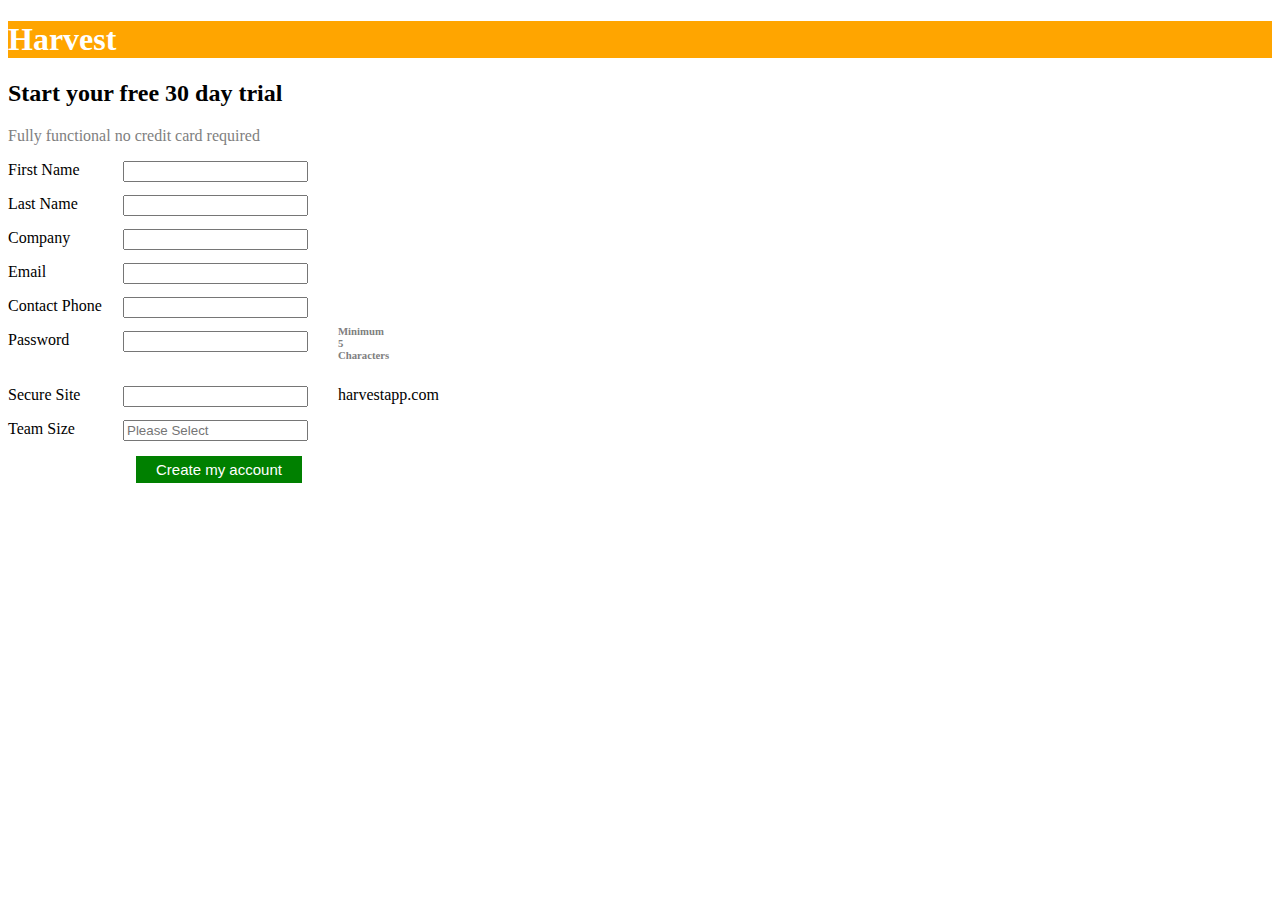
<file: index.html>
<!DOCTYPE html>
<html lang="en">

<head>
          <h1 style="color:white;background-color:orange;">Harvest</h1>
    <style>
       
        button {
            background-color: green;
            border: none;
            color: white;
            padding: 5px 20px;
            font-size: 15px;
        }

    h6 {
            margin-left: 130px;
        }

        input {
            float: right;
        }

        div {
            width: 300px;
            padding: auto;
        }
    </style>


</head>

<body>
    <h2>Start your free 30 day trial</h2>
    <p style="color: grey">Fully functional no credit card required</p>
    <div>
        <p>
        <form action=>
            <label for="FirstName">First Name</label>
            <input type="" id="" name="name"><br>
           <p><label for="LastName">Last Name</label> <input type="" id="" name="name"><br></p>
           <p><label for="">Company</label> <input type="" id="" name="name"><br></p>
           <p><label for="">Email</label> <input type="email" id="" name="name"><br></p>
           <p><label for="">Contact Phone</label> <input type="tel" id="" name="name"><br></p>
           <p><label for="">Password</label> <input type="password" id="" name="name"><br></p>
           <h6 style="color:grey; margin-left: 330px;margin-top:-40px ;">Minimum 5 Characters</h6>
           <p ><label  for="">Secure Site</label> <input  type="url" id="" name="name"><br></p>
            <p style="margin-left: 330px;margin-top:-34px;"> harvestapp.com</p>
            <label for="options">Team Size</label>
            <input list="option" name="options" id="options" solid placeholder="Please Select">
            <datalist id="option">
                <option value="Big">
                <option value="Medium">
                <option value="Small">
            </datalist><br><br>
           <inputs style="margin-left: 128px;"></inputs>  <button style="color:white" type=".button">Create my account</button>

        </form>
    </p>
    </div>
</body>

</html>
</file>
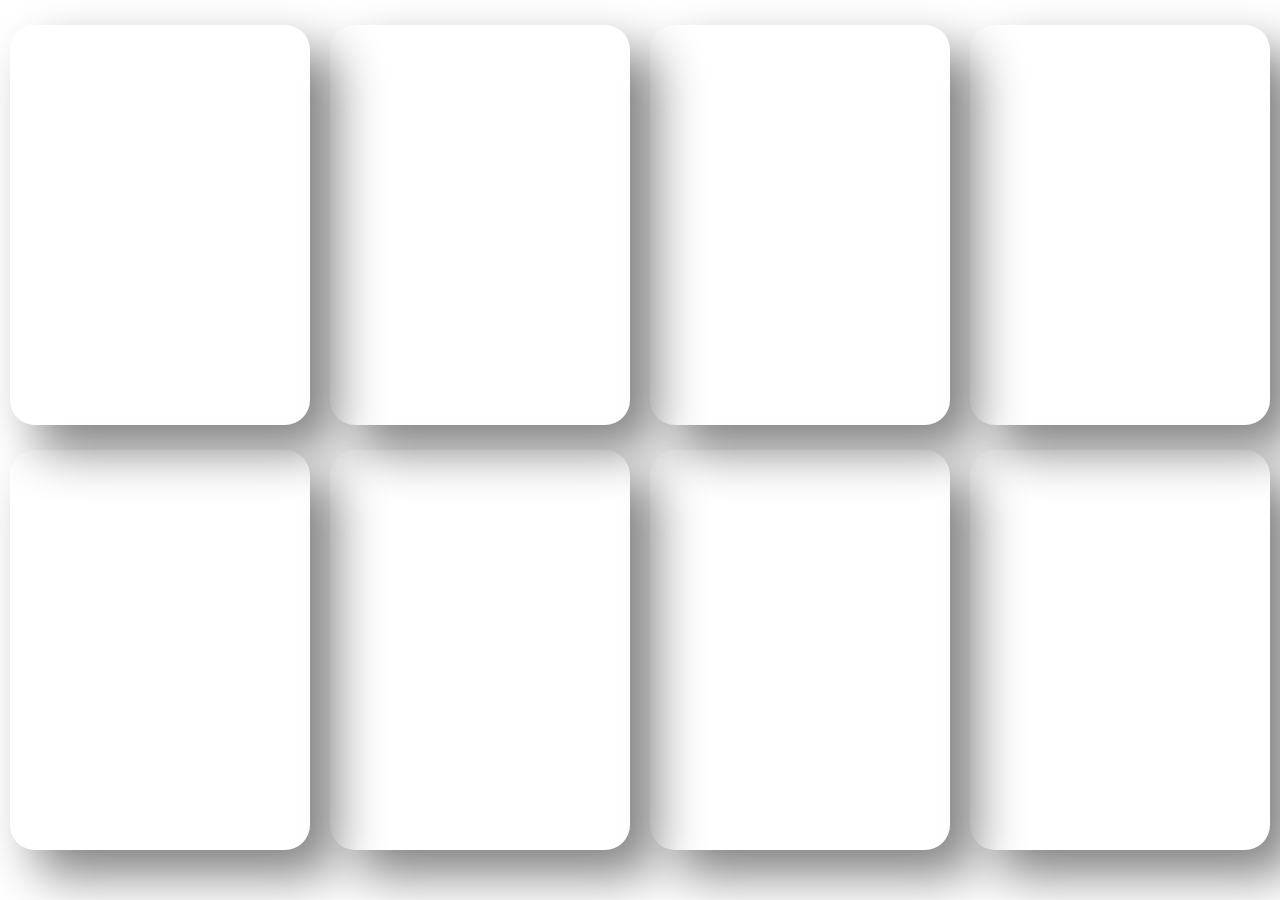
<file: Animation/index.html>
<!DOCTYPE html>
<html lang="en">

<head>
    <meta charset="UTF-8">
    <meta http-equiv="X-UA-Compatible" content="IE=edge">
    <meta name="viewport" content="width=device-width, initial-scale=1.0">
    <link href='https://fonts.googleapis.com/css?family=Poppins' rel='stylesheet'>
    <link rel="stylesheet" href="./assest/css/style.css">
    <title>Document</title>
</head>

<body>
    <div class="container">
        <div class="row">
            <div class="card">
            </div>
            <div class="card">
            </div>
            <div class="card">
            </div>
            <div class="card">
            </div>
        </div>
        <div class="row">
            <div class="card">
            </div>
            <div class="card">
            </div>
            <div class="card">
            </div>
            <div class="card">
            </div>
        </div>
    </div>
</body>

</html>
</file>
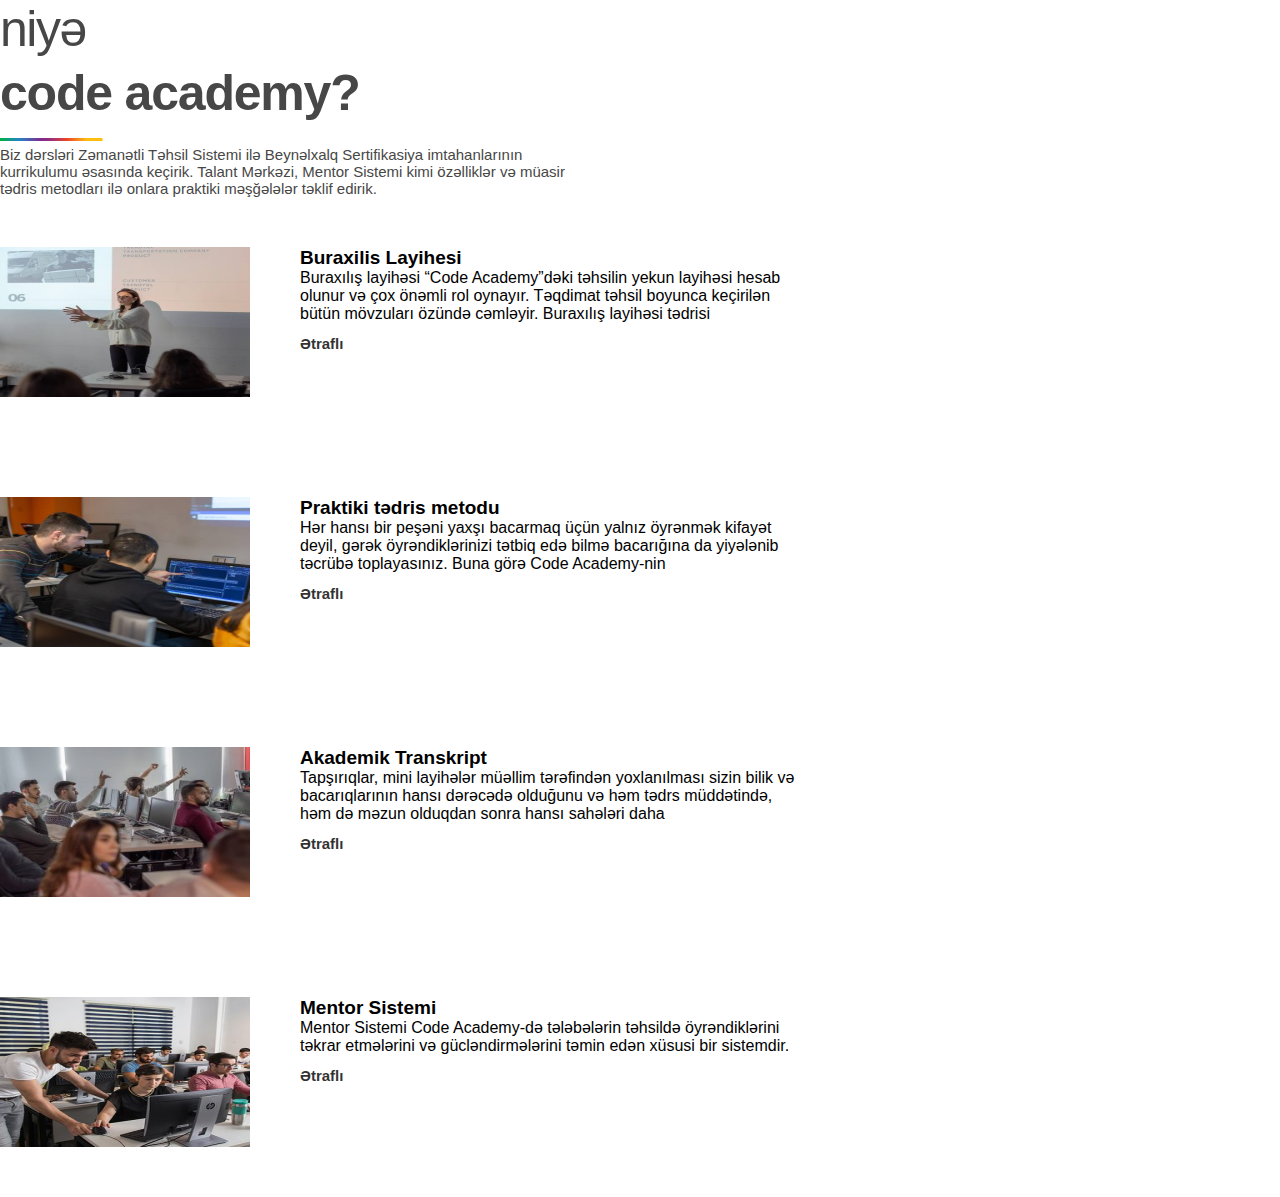
<file: code_responsive-main/index.html>
<!DOCTYPE html>
<html lang="en">
  <head>
    <meta charset="UTF-8" />
    <meta http-equiv="X-UA-Compatible" content="IE=edge" />
    <meta name="viewport" content="width=device-width, initial-scale=1.0" />
    <link
      href="https://cdn.jsdelivr.net/npm/bootstrap@5.1.3/dist/css/bootstrap.min.css"
      rel="stylesheet"
      integrity="sha384-1BmE4kWBq78iYhFldvKuhfTAU6auU8tT94WrHftjDbrCEXSU1oBoqyl2QvZ6jIW3"
      crossorigin="anonymous"/>
    <link rel="stylesheet" href="assets/css/main.css" />
    <title>Document</title>
  </head>
  <body>
    <header>
      <div class="container">
        <div class="row">
          <div class="summary">
            <h2 class="why">niyə</h2>
            <h2 class="code">code academy?</h2>
            <img src="images/ss.png" alt="bar"/>
            <p>
              Biz dərsləri Zəmanətli Təhsil Sistemi ilə Beynəlxalq Sertifikasiya
              imtahanlarının kurrikulumu əsasında keçirik. Talant Mərkəzi,
              Mentor Sistemi kimi özəlliklər və müasir tədris metodları ilə
              onlara praktiki məşğələlər təklif edirik.
            </p>
          </div>
        </div>


        <div class="row">
          <div class="col-lg-6 col-sm-12  item ">
            <div><img src="./images/layihe-teqdimatlari-300x300 (1).jpg"  alt=""></div>
            <div><h4>Buraxilis Layihesi</h4>
              <P>Buraxılış layihəsi “Code Academy”dəki təhsilin yekun layihəsi hesab olunur və çox önəmli rol oynayır. Təqdimat təhsil boyunca keçirilən bütün mövzuları özündə cəmləyir. Buraxılış layihəsi tədrisi</P>
              <h5>Ətraflı</h5>
            </div>
          </div>
        <div class="col-lg-6 col-sm-12 d-flex item">
          <div><img src="./images/praktiki-tedris-metodu-300x300.jpg"  alt=""></div>
          <div ><h4>Praktiki tədris metodu</h4>
            <P>Hər hansı bir peşəni yaxşı bacarmaq üçün yalnız öyrənmək kifayət deyil, gərək öyrəndiklərinizi tətbiq edə bilmə bacarığına da yiyələnib təcrübə toplayasınız. Buna görə Code Academy-nin</P>
            <h5>Ətraflı</h5>
          </div>
        </div>
      
            <div class="col-lg-6 col-sm-12 d-flex item">  
              <div><img src="./images/akademik-transkript-300x238.jpeg"  alt=""></div>
              <div><h4>Akademik Transkript</h4>
                <P>Tapşırıqlar, mini layihələr müəllim tərəfindən yoxlanılması sizin bilik və bacarıqlarının hansı dərəcədə olduğunu və həm tədrs müddətində, həm də məzun olduqdan sonra hansı sahələri daha</P>
                <h5>Ətraflı</h5>
              </div>
            </div>
          <div class="col-lg-6 col-sm-12 d-flex item">
            <div><img src="./images/mentor-sistemi-300x300.jpeg "  alt=""></div>
            <div><h4>Mentor Sistemi</h4>
              <P>Mentor Sistemi Code Academy-də tələbələrin təhsildə öyrəndiklərini təkrar etmələrini və gücləndirmələrini təmin edən xüsusi bir sistemdir.</P>
              <h5>Ətraflı</h5>
            </div>
          </div>
        </div>
      </div>
    </div>
    </header>
  </body>
</html>
</file>
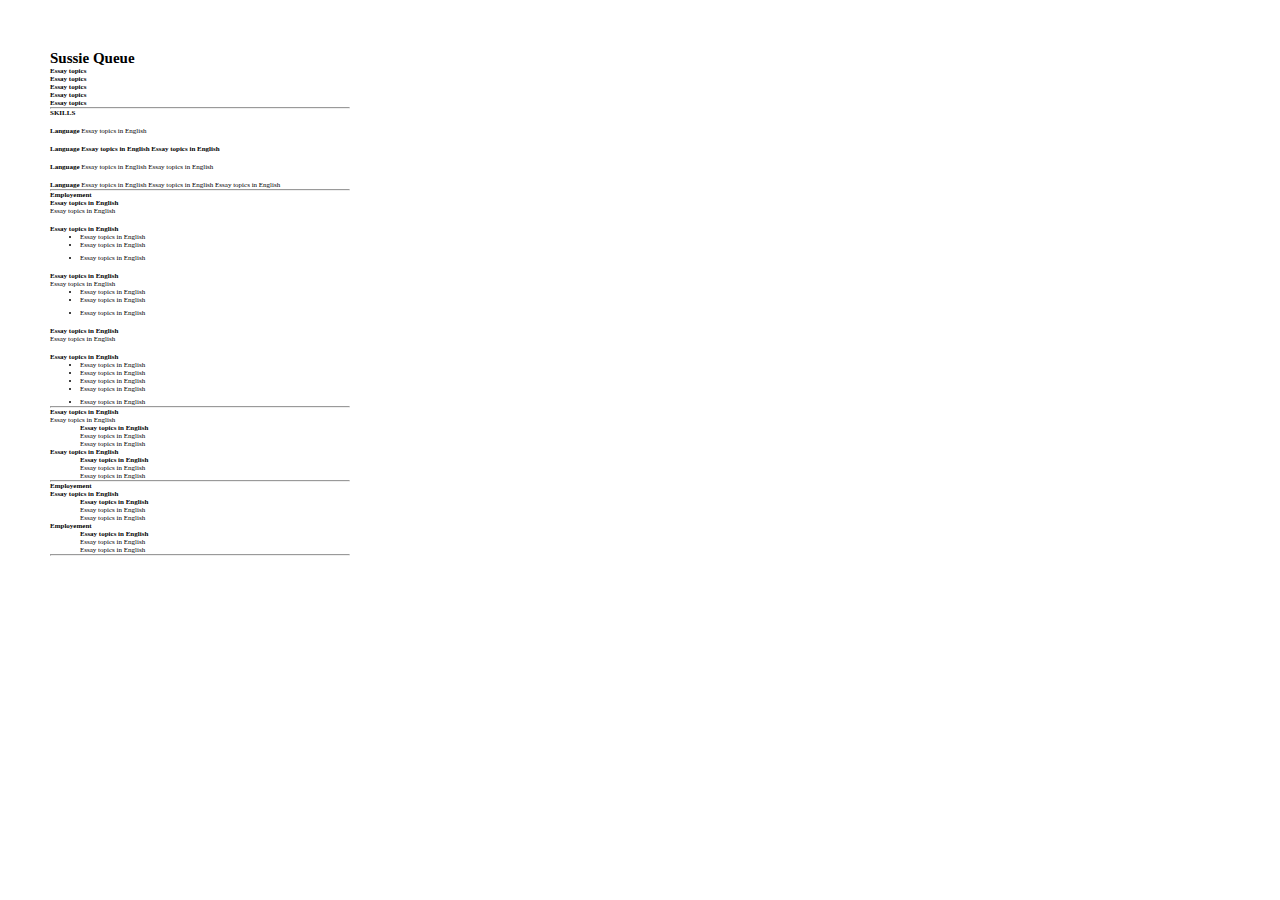
<file: LayOut/index.html>
<!DOCTYPE html>
<html lang="en">
<head>
    <meta charset="UTF-8">
    <meta http-equiv="X-UA-Compatible" content="IE=edge">
    <meta name="viewport" content="width=device-width, initial-scale=1.0">
    <link rel="stylesheet" href="style.css">
    <title>Document</title>
</head>
<body>
    <main class="main">
        <h1>Sussie Queue</h1>
        <div >
            <h6>Essay topics</h6>
            <h6>Essay topics</h6>
            <h6>Essay topics </h6>
            <h6>Essay topics </h6>
            <h6>Essay topics </h6>
        </div>
        <hr>
        <section class="skills"></section>
        <h2>SKILLS</h2>
        <div class="item">
            <p><strong>Language</strong> Essay topics in English</p>
        </div>
        <div class="item">
            <p><strong>Language Essay topics in English Essay topics in English</strong></p>
        </div>
        <div class="item">
            <p><strong>Language</strong> Essay topics in English Essay topics in English</p>
        </div>
        <div class="item">
            <p><strong>Language</strong> Essay topics in English Essay topics in English Essay topics in English</p>
        </div>
        <hr>

        <section class="employement"></section>
        <h3>Employement</h3>
        <h4>Essay topics in English</h4>
        <p>Essay topics in English</p>
        <div class="item"></div>
        <h3>Essay topics in English</h3>
        <div>
            <ul class="list">
                <li>Essay topics in English</li>
                <li >Essay topics in English</li>
                <li class="third_li">Essay topics in English</li>
            </ul>
        </div >
        <div class="item">
        <h4>Essay topics in English</h4>
        <p>Essay topics in English</p>
        </div>
        <div>
            <ul class="list">
                <li>Essay topics in English</li>
                <li >Essay topics in English</li>
                <li class="third_li">Essay topics in English</li>
            </ul>
        </div>
        <div class="item">
        <h4>Essay topics in English</h4>
        <p>Essay topics in English</p>
        </div>
        <div class="item">
            <h4>Essay topics in English</h4>
            <ul class="list">
                <li>Essay topics in English</li>
                <li >Essay topics in English</li>
                <li >Essay topics in English</li>
                <li >Essay topics in English</li>
                <li class="third_li">Essay topics in English</li>
            </ul>
        </div>
        <hr>
        <div>
            <h4>Essay topics in English</h4>
            <p>Essay topics in English</p>
        </div>
        <div class="list">
            <h4>Essay topics in English</h4>
            <p>Essay topics in English</p>
            <p>Essay topics in English</p>
        </div>
        <h4>Essay topics in English</h4>
        <div class="list">
            <h4>Essay topics in English</h4>
            <p>Essay topics in English</p>
            <p>Essay topics in English</p>
        </div>
        <hr>
        <h3>Employement</h3>
        <h4>Essay topics in English</h4>
        <div class="list">
            <h4>Essay topics in English</h4>
            <p>Essay topics in English</p>
            <p>Essay topics in English</p>
        </div>
        <h3>Employement</h3>
        <div class="list">
            <h4>Essay topics in English</h4>
            <p>Essay topics in English</p>
            <p>Essay topics in English</p>
        </div>
        <hr>





        



    </main>

</body>
</html>
</file>
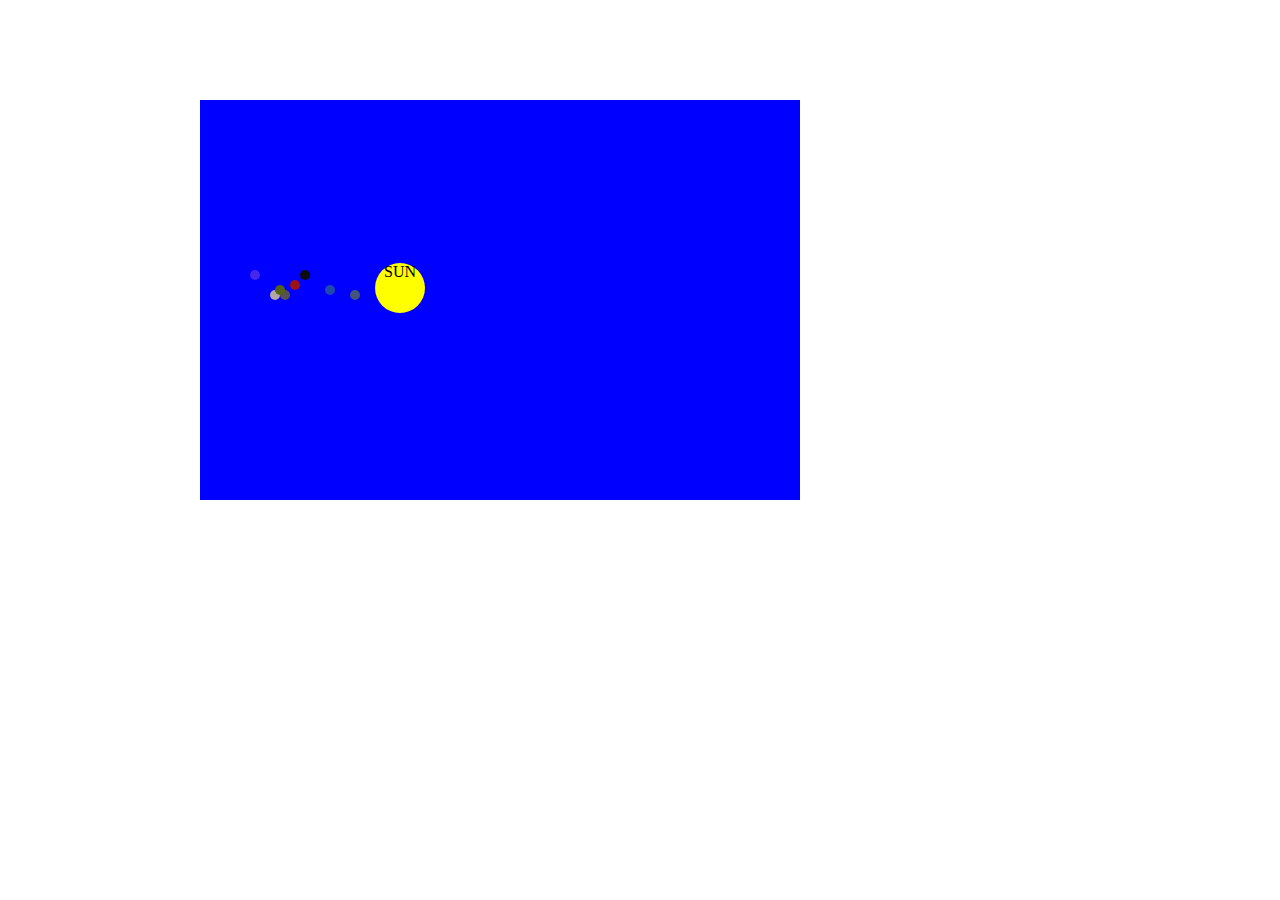
<file: Planets/index.html>
<!DOCTYPE html>
<html lang="en">
<head>
    <meta charset="UTF-8">
    <meta http-equiv="X-UA-Compatible" content="IE=edge">
    <meta name="viewport" content="width=device-width, initial-scale=1.0">
    <title>Document</title>
    <link rel="stylesheet" href="./assest/css/style.css">
</head>
<body>
    <div class="main">
        <div class="sun"><p>SUN</p></div>
        <div class="merkuri"></div>
        <div class="venus"></div>
        <div class="earth"></div>
        <div class="mars"></div>
        <div class="jupiter"></div>
        <div class="saturn"></div>
        <div class="uranus"></div>
        <div class="neptune"></div>

    </div>
</body>
</html>
</file>
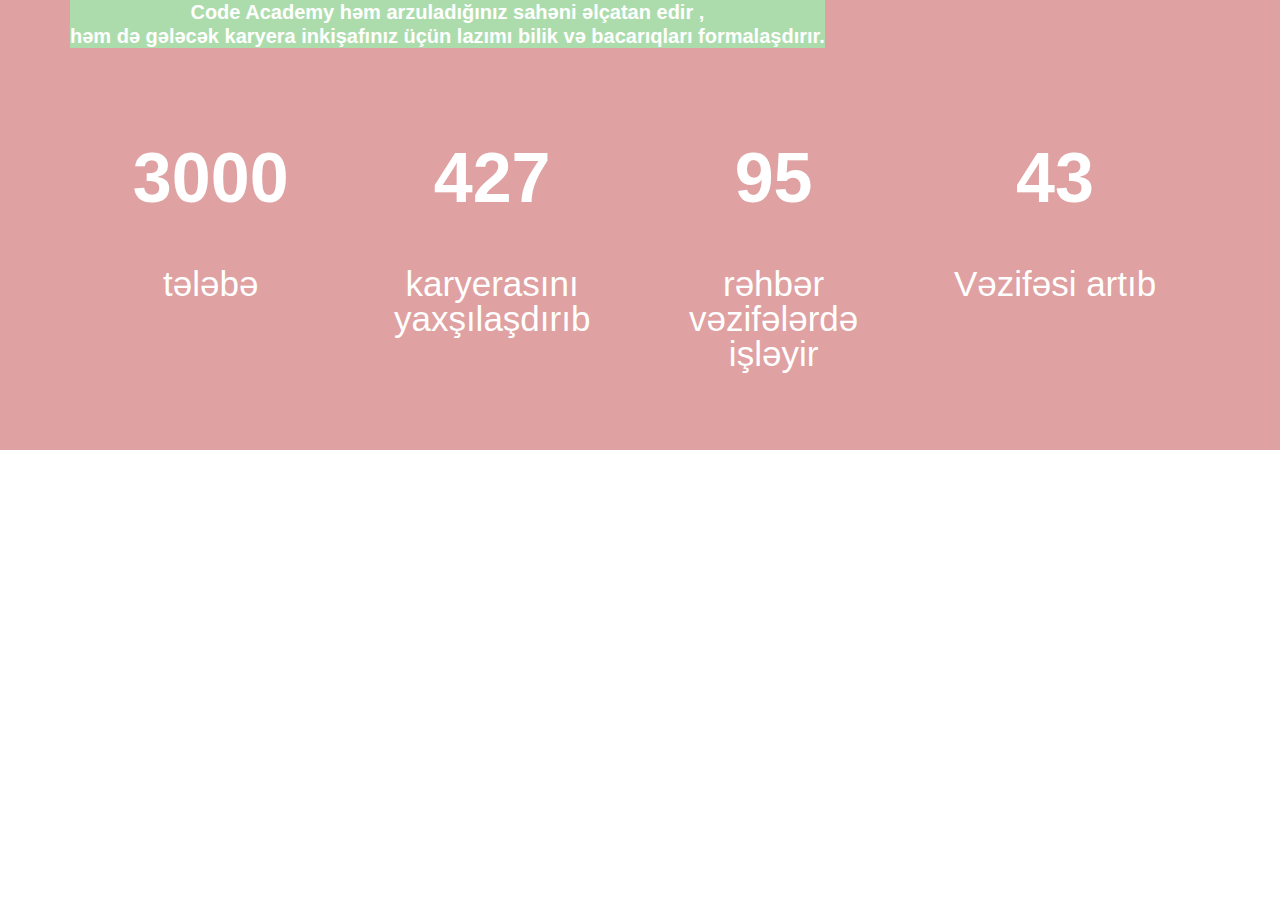
<file: Selection/index.html>
<!DOCTYPE html>
<html lang="en">
<head>
    <meta charset="UTF-8">
    <meta http-equiv="X-UA-Compatible" content="IE=edge">
    <meta name="viewport" content="width=device-width, initial-scale=1.0">
    <link rel="stylesheet" href="https://cdn.jsdelivr.net/npm/bootstrap@4.3.1/dist/css/bootstrap.min.css" integrity="sha384-ggOyR0iXCbMQv3Xipma34MD+dH/1fQ784/j6cY/iJTQUOhcWr7x9JvoRxT2MZw1T" crossorigin="anonymous">
    <title>Document</title>
    <link rel="stylesheet" href="./assets/scss/main.css">
</head>
<body>
    <section id="about">
<div class="reports">
        <div class="container">
            <div class="row">
                    <div class="info">
                        <h2>Code Academy həm arzuladığınız sahəni əlçatan edir ,
                        <br>
                        həm də gələcək karyera inkişafınız üçün lazımı bilik və bacarıqları formalaşdırır.</h1>
                    </div>
            </div>
                 <div class="row">
                    <div class="report">
                        <div class="item col-lg-3">
                            <p id="first" class="counter">3000</p>
                            <p class="counter_text">tələbə</p>
                        </div>
                        <div class="item col-lg-3">
                            <p class="counter">427</p>
                            <p class="counter_text">karyerasını yaxşılaşdırıb</p>
                        </div>
                        <div class="item col-lg-3">
                            <p class="counter">95</p>
                            <p class="counter_text">rəhbər<br> vəzifələrdə işləyir</p>
                        </div>
                        <div class="item col-lg-3">
                            <p class="counter">43</p>
                            <p class="counter_text">Vəzifəsi artıb</p>
                        </div>
                    </div>
                </div>
            </div>
        </div>
        </div>

    </section>
</body>
</html>
</file>
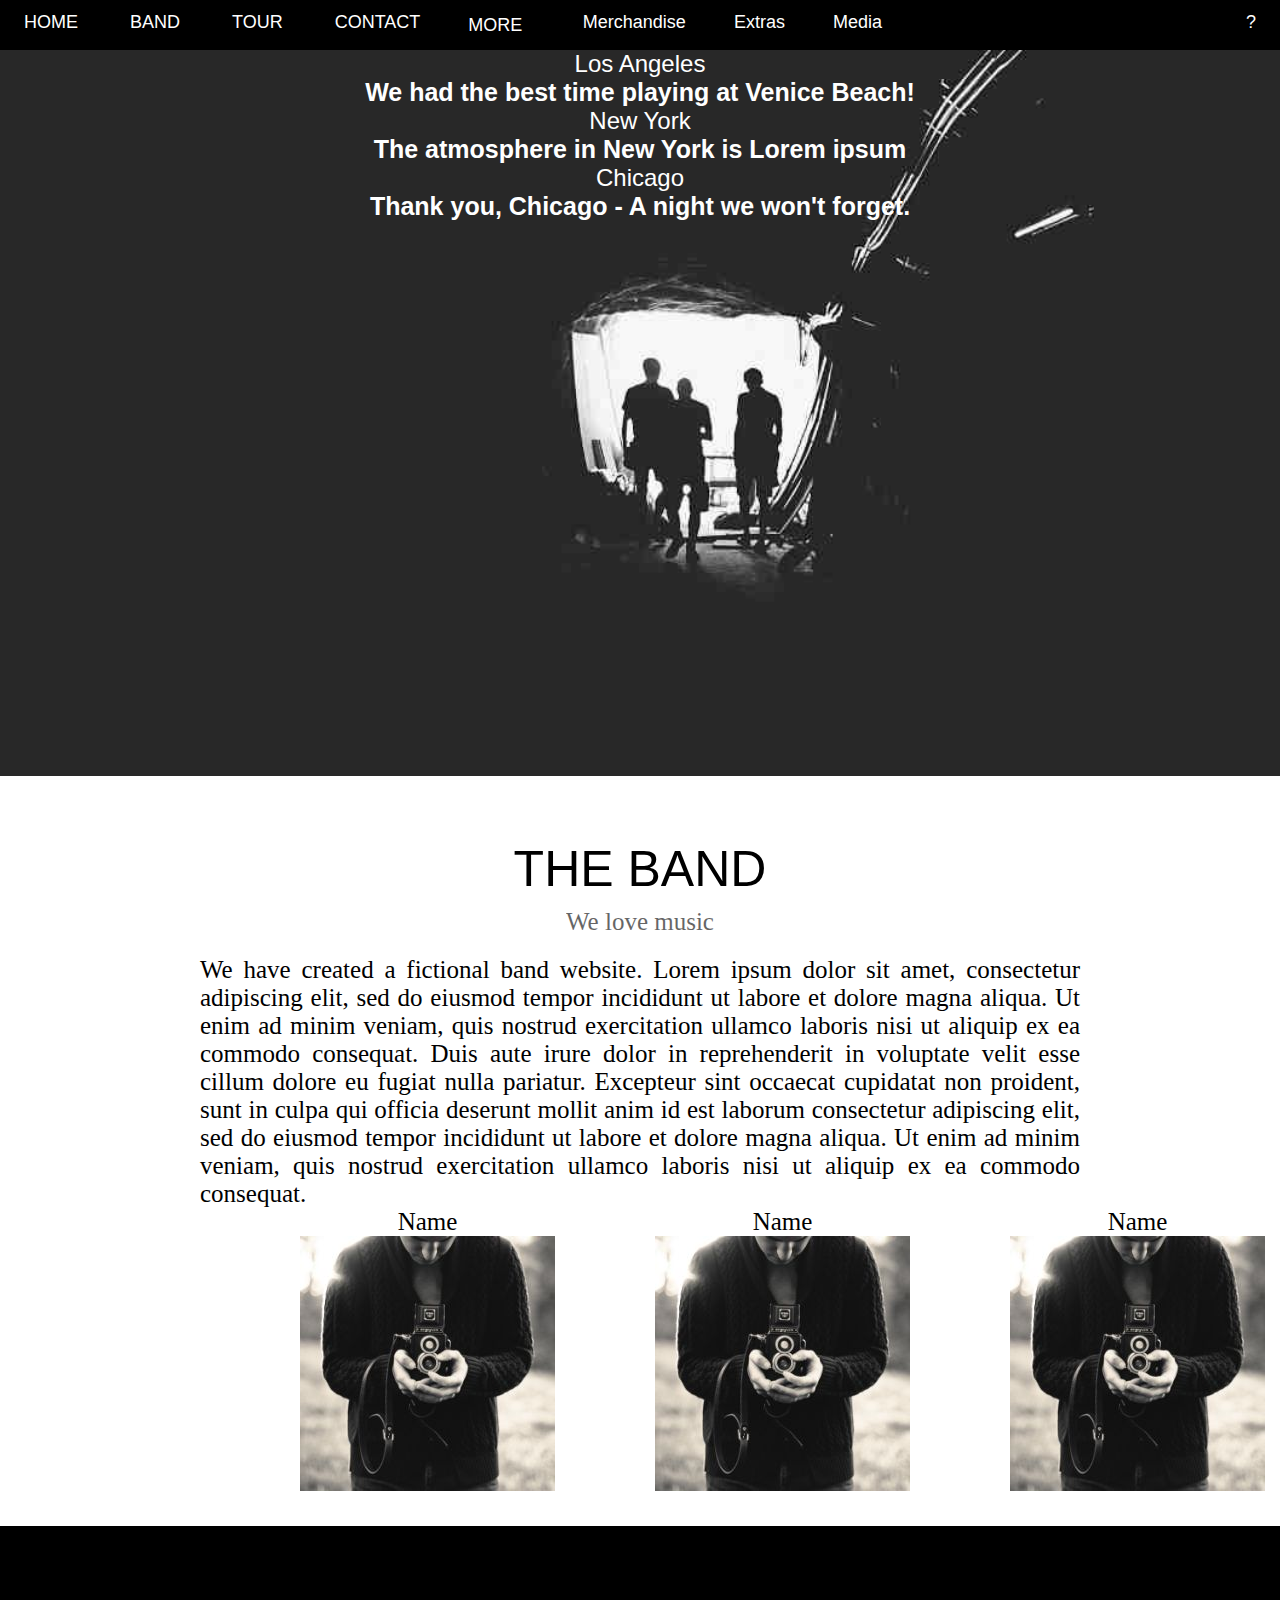
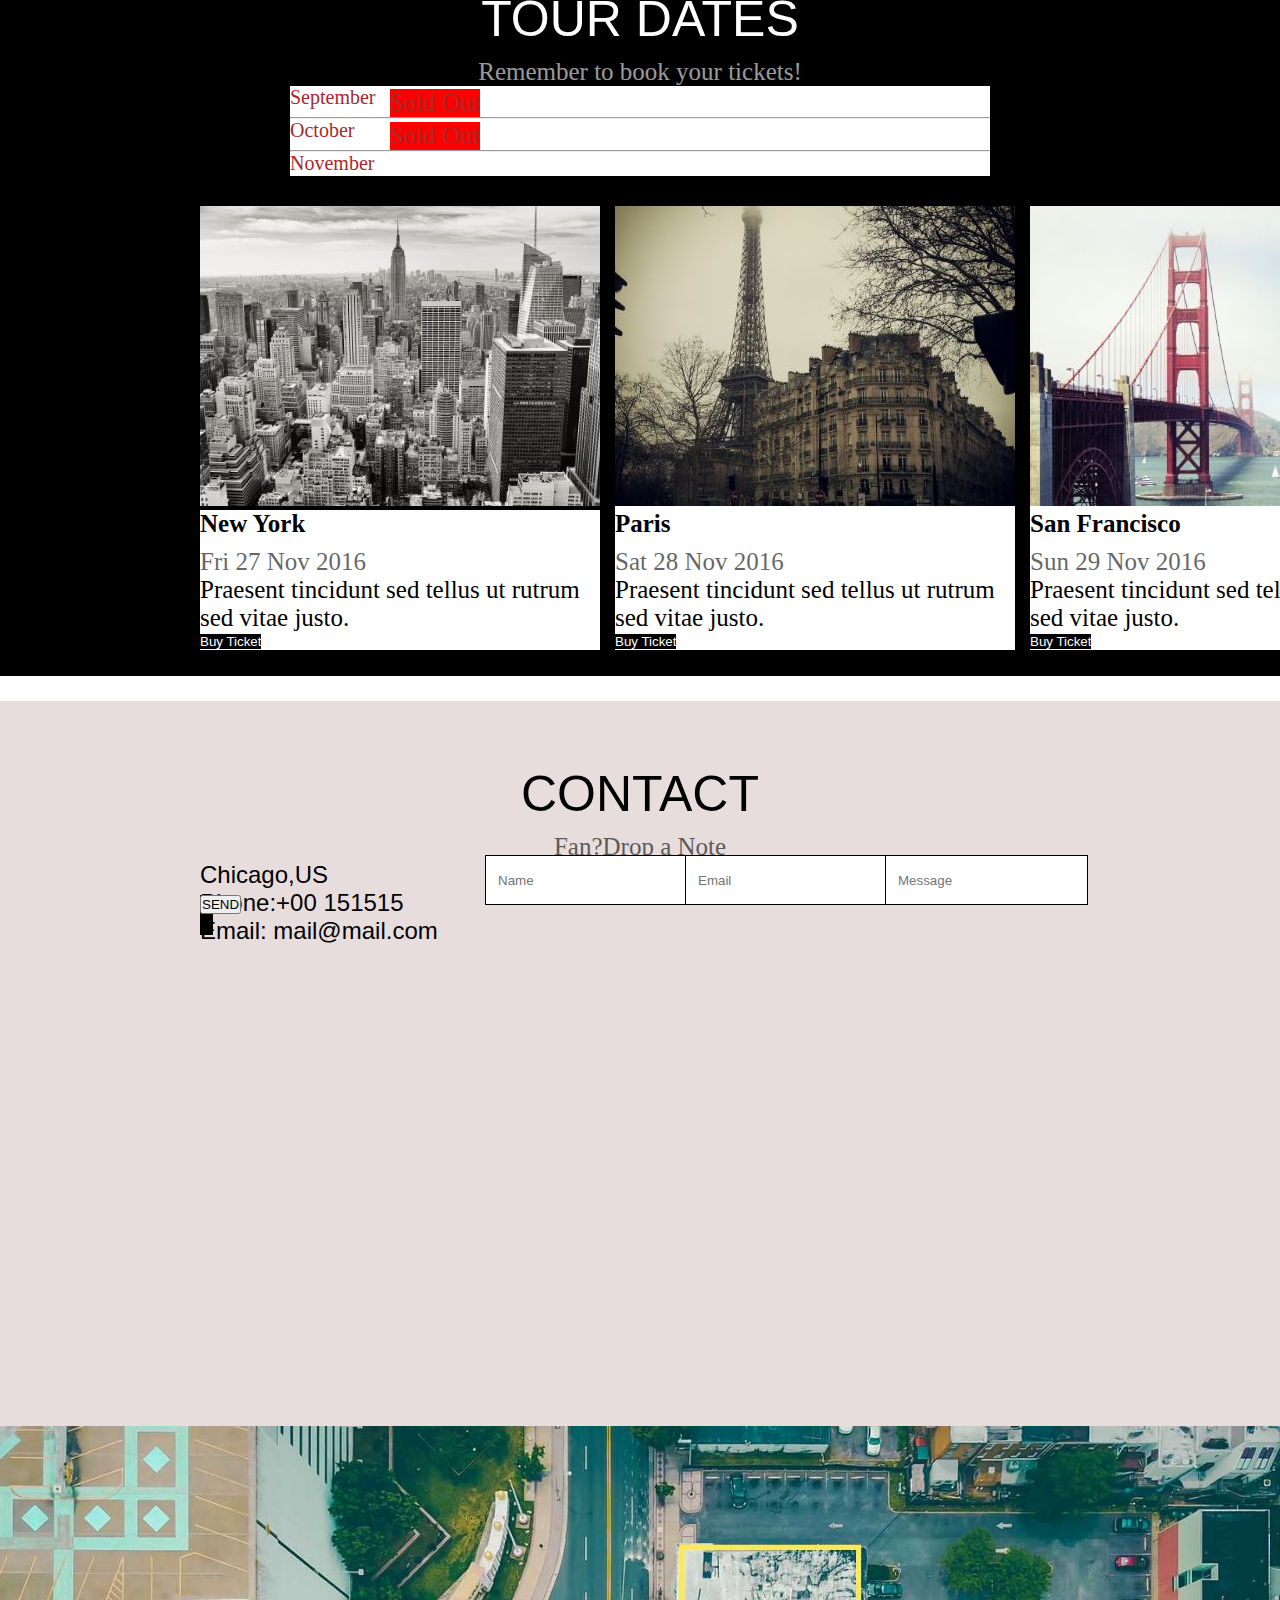
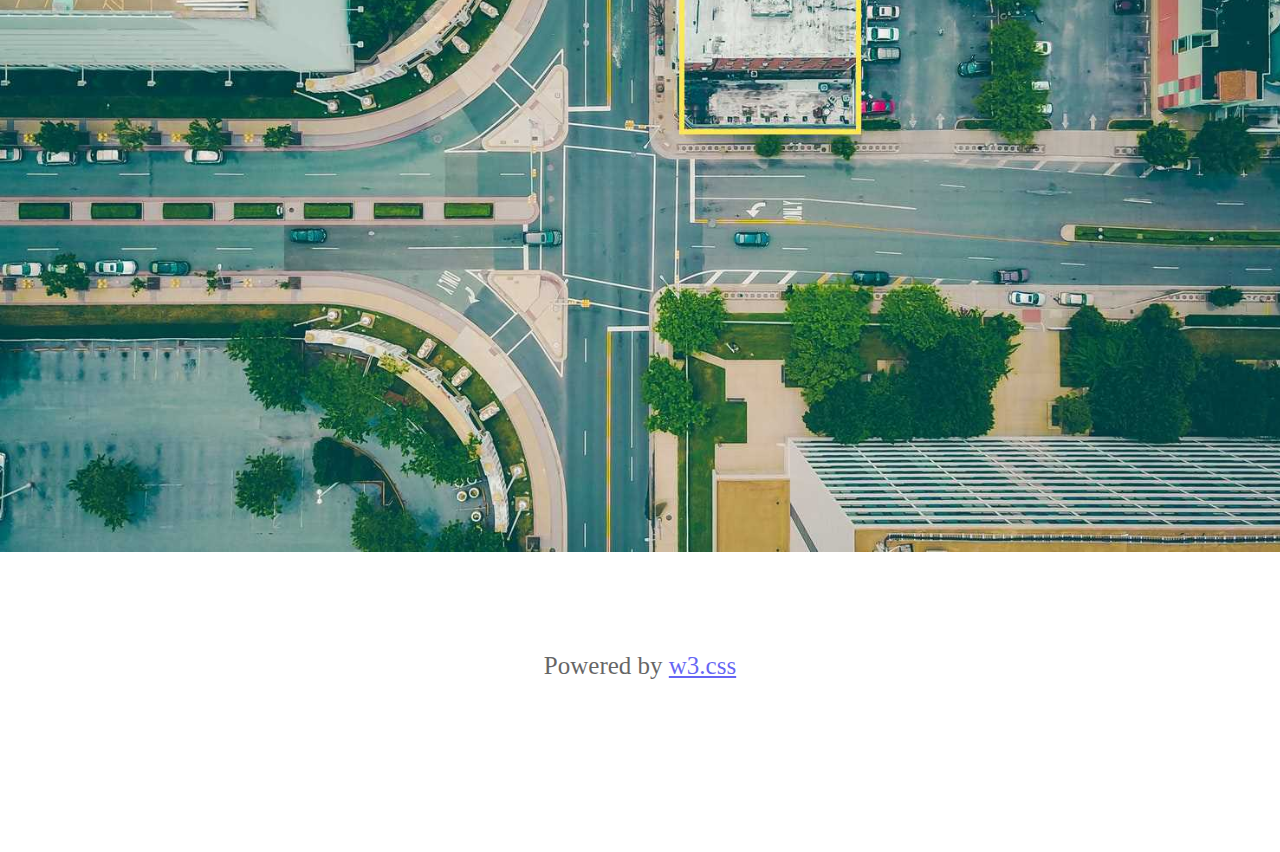
<file: W3SCHOOL/index.html>
<!DOCTYPE html>
<html lang="en">
<head>
    <meta charset="UTF-8">
    <meta http-equiv="X-UA-Compatible" content="IE=edge">
    <meta name="viewport" content="width=device-width, initial-scale=1.0">
    <title>Document</title>
    <link rel="stylesheet" href="./assest/css/style.css">
</head>
<body>

    <main>
    <header>
        <div class="ali">
            <div class="navbar">
                <a class="navbar_item" href="#">HOME</a>
                <a class="navbar_item" href="#band">BAND</a>
                <a class="navbar_item" href="#tour">TOUR</a>
                <a class="navbar_item" href="#contact">CONTACT</a>
            </div>
            <div>
            <div class="ali">
                <button class="navbar_item " id="name">MORE</button>
                <option value="name" id="name">id</option>

            
                <a href="#" class="navbar_item">Merchandise</a>
                <a href="#" class="navbar_item">Extras</a>
                <a href="#" class="navbar_item">Media</a>
            </div>
            </div>
            <div class="search">
            <a href="#" class="navbar_item">?</a>
            </div>
        </div>
    </header>
    
    <section class="home" >
        <div class="home_item">
            <div class="home_text">
                <h3>Los Angeles</h3>
                <p><b>We had the best time playing at Venice Beach!</b></p>
            </div>
        </div>
        <div class="home_item">
            <div class="home_text" >
                <h3>New York</h3>
                <p><b>The atmosphere in New York is Lorem ipsum</b></p>
            </div>
        </div>
        <div class="home_item">
            <div class="home_text">
                <h3>Chicago</h3>
                <p><b>Thank you, Chicago - A night we won't forget.</b></p>
            </div>
        </div>
    </section>

    <section class="band">
        <div class="band_item">
        <h2>THE BAND</h2>
        <p class="opacity">We love music</p>
        <P class="text">We have created a fictional band website. Lorem ipsum dolor sit amet, consectetur adipiscing elit, sed do eiusmod tempor incididunt ut labore et dolore magna aliqua. Ut enim ad minim veniam, quis nostrud exercitation ullamco laboris nisi ut aliquip
      ex ea commodo consequat. Duis aute irure dolor in reprehenderit in voluptate velit esse cillum dolore eu fugiat nulla pariatur. Excepteur sint occaecat cupidatat non proident, sunt in culpa qui officia deserunt mollit anim id est laborum consectetur
      adipiscing elit, sed do eiusmod tempor incididunt ut labore et dolore magna aliqua. Ut enim ad minim veniam, quis nostrud exercitation ullamco laboris nisi ut aliquip ex ea commodo consequat.</P>
        </div>
        <div class="name">
            <div class="name_item">
                <p>Name</p>
                <img src="./assest/css/photos/bandmember.jpg" >
            </div>
            <div class="name_item">
                <p>Name</p>
                <img src="./assest/css/photos/bandmember.jpg" >
            </div>
            <div class="name_item">
                <p>Name</p>
                <img src="./assest/css/photos/bandmember.jpg" >
            </div>
        </div>
    </section>

    <section class="tour">
        <h2>TOUR DATES</h2>
        <p class="opacity">Remember to book your tickets!</p>

        <div class="diagram">
            <ul class="diagram_list">
                <il class="diagram_item">September <p class="sold"> Sold Out</p></il>
                <hr>
                <il class="diagram_item">October <p class="sold">Sold Out</p></il>
                <hr>
                <il class="diagram_item">November</il>
            </ul>
        </div>

        <div class="ticket">
            <div>
                <img src="./assest/css/photos/newyork.jpg">
                <div class="ticket_item">
                    <p><b>New York</b></p>
                    <p class="opacity">Fri 27 Nov 2016</p>
                    <p>Praesent tincidunt sed tellus ut rutrum sed vitae justo.</p>
                    <button class="buy">Buy Ticket</button>
                </div>
            </div>
            <div class="ticket_item" style="margin-left: 15px;" >
                <img src="./assest/css/photos/paris.jpg">
                <div>
                    <p><b>Paris</b></p>
                    <p class="opacity">Sat 28 Nov 2016</p>
                     <p>Praesent tincidunt sed tellus ut rutrum sed vitae justo.</p>
                     <button class="buy">Buy Ticket</button>
                </div>
            </div>
            <div class="ticket_item" style="margin-left: 15px;" >
                <img src="./assest/css/photos/sanfran.jpg">
                <div>
                    <p><b>San Francisco</b></p>
                    <p class="opacity">Sun 29 Nov 2016</p>
                     <p>Praesent tincidunt sed tellus ut rutrum sed vitae justo.</p>
                     <button class="buy">Buy Ticket</button>

                </div>
            </div>

        </div>
    </section>

    <section class="contact">
        <h2>CONTACT</h2>
        <p class="opacity">Fan?Drop a Note</p>
        <div class="address">
            <h4>Chicago,US</h4>
            <h4>Phone:+00 151515</h4>
            <h4>Email: mail@mail.com</h4>
        </div>
        <div class="contact_item">
            <div class="contact_items">
                <input type="text" name="Name" placeholder="Name" >
            </div>
            <div class="contact_items">
                <input type="email" name="Email" placeholder="Email">
            </div>
            <div class="contact_items">
                <input type="text" name="name" placeholder="Message">
            </div>
        </div>
        <div class="send">
            <button type="submit">SEND</button>
            </div>
    </section>

    <section class="map">  
    </section>

    <footer>
        <p>Powered by <a href="https://www.w3schools.com/w3css/default.asp">w3.css</a></p>
    </footer>
    </main>
</body>
</html>
</file>
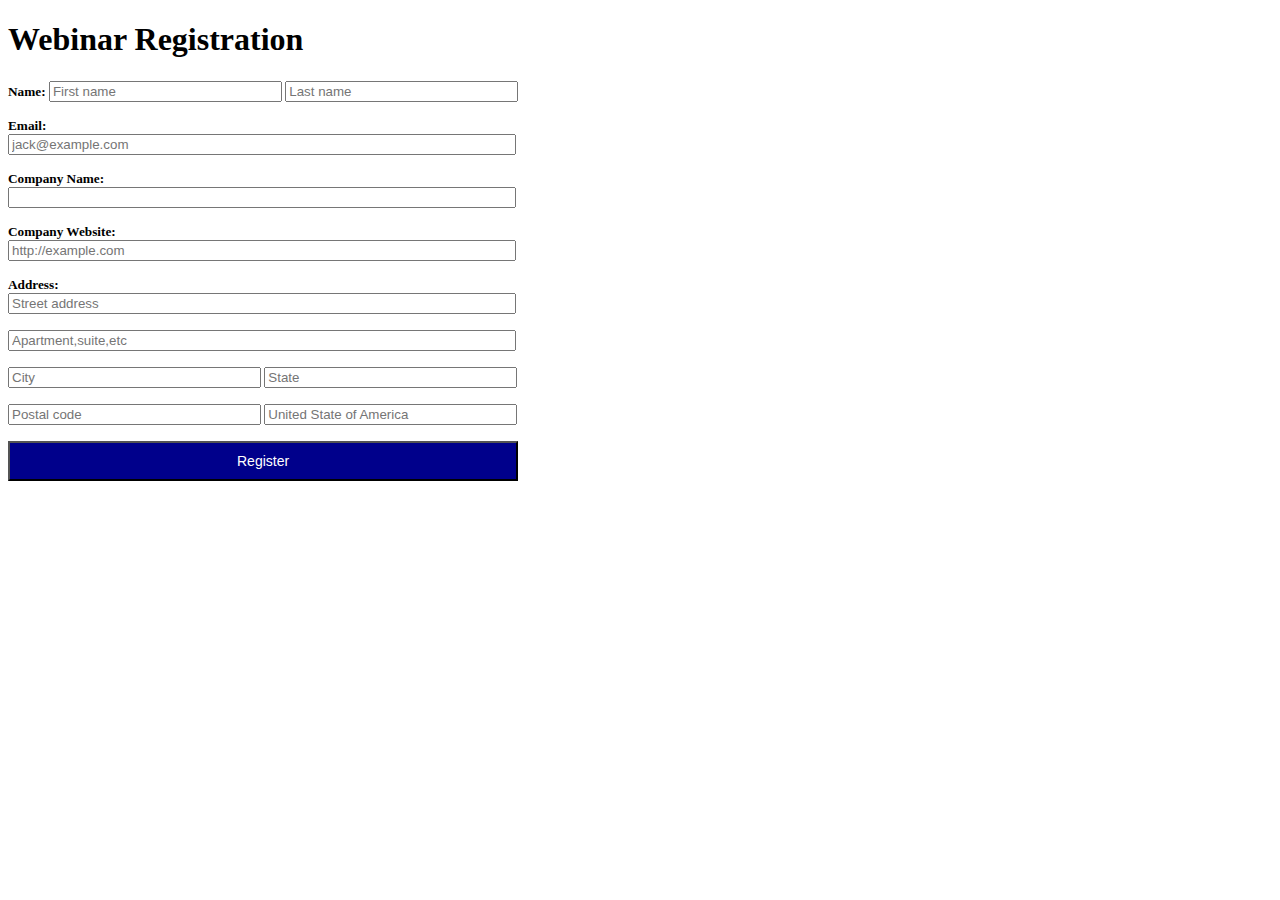
<file: HTMLTask2/Second.html>
<!DOCTYPE html>
<html>

<head>
    <h1>Webinar Registration</h1>
    <style>     

        button {
            background-color: darkblue;
            color: white;
            padding: 10px 227px;
            display: inline-block;
            font-size: 14px;
        }
    </style>
</head>

<body>
    <div>
        <form action=>

                <h5> <label for="Name">Name:</label>
                <input style="width:225px" ,type="text" name="name" placeholder="First name"> <input
                style="width:225px" , type="text" name="name" placeholder="Last name"><br><br>
                <label for="Name">Email:</label><Br>
                <input style="width:500px" ,type="text" name="name" placeholder="jack@example.com"> <br><br>
                <label for="Name">Company Name:</label><br>
                <input style="width:500px" ,type="text" name="name"> <br><br>
                <label for="Name">Company Website:</label><br>
                <input style="width:500px" ,type="text" name="name" placeholder="http://example.com"> <br><br>
                <label for="Name">Address:</label><br>
                <input style="width:500px" , type="text" name="name" placeholder="Street address"> <br><br>
                <input style="width:500px" , type="text" name="name" placeholder="Apartment,suite,etc"> <br><br>
                <input style="width:245px" ,type="text" name="name" placeholder="City"> <input
                style="width:245px" type="text" name="name" placeholder="State"> <br><br>
                <input style="width:245px" , type="text" name="name" placeholder="Postal code">
                <label for="options"></label>
                <input list="option" name="options" id="options" style="width:245px"
                placeholder="United State of America">
                <datalist id="option">
                <option value="NEW YORK">
                <option value="TEXAS">
                <option value="WASHINGTON">
                </datalist><br><br>

                <button style="color:white" type=".button">Register</button>



        </form>
    </div>

    </td>
</body>

</html>
</file>
<file: Animation/assest/css/style.css>
*{
    margin: 0;
    padding: 0;
    box-sizing: border-box;
}


.row{
    display: flex;
    justify-content: space-around;
    flex-flow : row wrap;
}

.card{
    width: 300px;
    height: 400px;
    box-shadow: 25px 25px 50px grey;
    border-radius: 25px;
    margin-top: 25px;
}
</file>
<file: code_responsive-main/assets/css/main.css>
* {
  margin: 0;
  padding: 0;
  -webkit-box-sizing: border-box;
          box-sizing: border-box;
}

body {
  font-family: "Poppins", sans-serif;
}

.summary {
  width: 600px;
  color: #474747;
}

.summary P {
  font-size: 15PX;
}

.summary .why {
  font-family: visby cf,Sans-serif;
  font-size: 50px;
  font-weight: 300;
  text-transform: lowercase;
  letter-spacing: -1.5px;
}

.summary .code {
  font-family: visby cf,Sans-serif;
  font-size: 50px;
  font-weight: 800;
  text-transform: lowercase;
  line-height: 70px;
  letter-spacing: -1.2px;
}

.items {
  display: -webkit-box;
  display: -ms-flexbox;
  display: flex;
  -webkit-box-pack: justify;
      -ms-flex-pack: justify;
          justify-content: space-between;
  -webkit-box-sizing: border-box;
          box-sizing: border-box;
  margin-top: 15px;
}

.item {
  width: 600px;
  height: 200px;
  -webkit-box-pack: justify;
      -ms-flex-pack: justify;
          justify-content: space-between;
  -webkit-box-sizing: border-box;
          box-sizing: border-box;
  margin-top: 50px;
  border: none;
  display: -webkit-box;
  display: -ms-flexbox;
  display: flex;
}

.item img {
  margin-right: 50px;
  width: 250px;
  height: 200px;
}

.item h4 {
  font-weight: bolder;
  font-size: 19px;
  font-weight: 800;
}

.item h5 {
  display: inline-block;
  font-weight: bolder;
  font-size: 15px;
  font-weight: 800;
  opacity: 0.8;
  margin-top: 12px;
}

@media screen and (min-width: 993px) and (max-width: 1398px) {
  .item {
    width: 800px;
    height: 200px;
    -webkit-box-sizing: border-box;
            box-sizing: border-box;
    margin-top: 50px;
    border: none;
    display: -webkit-box;
    display: -ms-flexbox;
    display: flex;
  }
  .item img {
    width: 250px;
    height: 150px;
  }
}

@media screen and (min-width: 767px) and (max-width: 993px) {
  .item {
    width: 800px;
    height: 200px;
    -webkit-box-sizing: border-box;
            box-sizing: border-box;
    margin-top: 50px;
    border: none;
    display: -webkit-box;
    display: -ms-flexbox;
    display: flex;
  }
  .item img {
    width: 250px;
    height: 150px;
  }
}

@media screen and (max-width: 767px) {
  .item img {
    display: none;
  }
}
/*# sourceMappingURL=main.css.map */
</file>
<file: LayOut/style.css>
*{
    margin: 0;
    padding: 0;

}

.main{
    width: 400px;
    height: 100px;
    position: relative;
    box-sizing: border-box;
    margin-right: 800px;
    margin-bottom: 100px;
    padding: 50px;
}

.item{
    position: relative;
    margin-top: 10px;
}

.list{
    position: relative;
    margin-left: 30px;
}

.third_li{
    margin-top: 5px;
}
h2,h3,h4,h5,h6,p,li{
    font-size: 7px;
}
h1{
    font-size: 15px;
}
</file>
<file: Planets/assest/css/style.css>
*{
    margin: 0;
    padding: 0;
    box-sizing: border-box;
}



.main{
    width: 600px;
    height: 400px;
    margin-left: 200px;
    margin-top: 100px;
    background-color: blue;
}

.sun{
    width: 50px;
    height: 50px;
    background-color: yellow;
    position: relative;
    border-radius: 60%;
    left: 175px;
    top: 162.5px;
    right: 175px;
    bottom: 175px;
    text-align: center;
    animation-duration: 5s;
    animation-iteration-count: infinite;
    animation-name: sun;
    
}

@keyframes sun{
    from{
        transform: rotate(0deg);
    }
    to {
        transform: rotateZ(360deg);
      }

}

.sun:hover{
    transform: rotate(360deg);
    transition-duration: 2s;
}


.merkuri{
    width: 10px;
    height: 10px;
    background-color: rgb(69, 84, 122);
    position: relative;
    border-radius: 60%;
    left: 150px;
    top: 140px;
    text-align: center;
    animation-duration: 15s;
    animation-iteration-count: infinite;
    transform-origin: 50px; 
    animation-name: merkuri;
}

@keyframes merkuri{
    from{
        transform: rotate(0deg);
    }
    to {
        transform: rotateZ(360deg);
      }

}

.merkuri:hover{
    transform: rotate(360deg);
    transition-duration: 15s;
}

.venus{
    width: 10px;
    height: 10px;
    background-color: rgb(32, 72, 173);
    position: relative;
    border-radius: 60%;
    left: 125px;
    top: 125px;
    animation-duration: 6s ;
    animation-iteration-count: infinite;
    transform-origin: 75px; 
    animation-name: venus;
    animation-timing-function: linear;
    
}

@keyframes venus{
    from{
        transform: rotate(0deg);
    }
    to {
        transform: rotateZ(360deg);
      }

}

.venus:hover{
    transform: rotate(360deg);
    transition-duration: 2s;
}

.earth{
    width: 10px;
    height: 10px;
    background-color: rgb(13, 13, 13);
    position: relative;
    border-radius: 60%;
    left: 100px;
    top: 100px;
    text-align: center;
    animation-duration: 7s;
    animation-iteration-count: infinite;
    transform-origin: 90px; 
    animation-name: earth;
}

@keyframes earth{
    from{
        transform: rotate(0deg);
    }
    to {
        transform: rotateZ(360deg);
      }

}

.earth:hover{
    transform: rotate(360deg);
    transition-duration: 5s;
}

.mars{
    width: 10px;
    height: 10px;
    background-color: rgb(155, 19, 19);
    position: relative;
    border-radius: 60%;
    left: 90px;
    top: 100px;
    text-align: center;
    animation-duration: 14s;
    animation-iteration-count: infinite;
    transform-origin: 115px; 
    animation-name: earth;
}

@keyframes mars{
    from{
        transform: rotate(0deg);
    }
    to {
        transform: rotateZ(360deg);
      }

}

.mars:hover{
    transform: rotate(360deg);
    transition-duration: 5s;
}

.jupiter{
    width: 10px;
    height: 10px;
    background-color: rgb(86, 82, 82);
    position: relative;
    border-radius: 60%;
    left: 80px;
    top: 100px;
    text-align: center;
    animation-duration: 8s;
    animation-iteration-count: infinite;
    transform-origin: 125px; 
    animation-name: jupiter;
    transition-timing-function: linear;
}

@keyframes jupiter{
    from{
        transform: rotate(0deg);
    }
    to {
        transform: rotateZ(360deg);
      }

}

.jupiter:hover{
    transform: rotate(360deg);
    transition-duration: 5s;
}

.saturn{
    width: 10px;
    height: 10px;
    background-color: rgb(180, 166, 166);
    position: relative;
    border-radius: 60%;
    left: 70px;
    top: 90px;
    text-align: center;
    animation-duration: 20s;
    animation-iteration-count: infinite;
    transform-origin: 135px; 
    animation-name: saturn;
    transition-timing-function: linear;
}

@keyframes saturn{
    from{
        transform: rotate(0deg);
    }
    to {
        transform: rotateZ(360deg);
      }

}

.saturn:hover{
    transform: rotate(360deg);
    transition-duration: 5s;
}

.uranus{
    width: 10px;
    height: 10px;
    background-color: rgb(86, 99, 22);
    position: relative;
    border-radius: 60%;
    left: 75px;
    top: 75px;
    text-align: center;
    animation-duration: 45s;
    animation-iteration-count: infinite;
    transform-origin: 145px; 
    animation-name: uranus;
    transition-timing-function: linear;
}

@keyframes uranus{
    from{
        transform: rotate(0deg);
    }
    to {
        transform: rotateZ(360deg);
      }

}

.uranus:hover{
    transform: rotate(360deg);
    transition-duration: 5s;
}



.neptune{
    width: 10px;
    height: 10px;
    background-color: rgb(69, 40, 232);
    position: relative;
    border-radius: 60%;
    left: 50px;
    top: 50px;
    text-align: center;
    animation-duration: 60s;
    animation-iteration-count: infinite;
    transform-origin: 175px; 
    animation-name: neptune;
    transition-timing-function: linear;
}

@keyframes neptune{
    from{
        transform: rotate(0deg);
    }
    to {
        transform: rotateZ(360deg);
      }

}

.neptune:hover{
    transform: rotate(360deg);
    transition-duration: 5s;
}
</file>
<file: Selection/assets/scss/main.css>
* {
  margin: 0;
  padding: 0;
  -webkit-box-sizing: border-box;
          box-sizing: border-box;
}

#about {
  background-image: url(https://2022.code.edu.az/wp-content/uploads/2021/09/code-academy-bg.jpeg);
  background-attachment: fixed;
  background-size: cover;
  background-repeat: no-repeat;
  width: 100%;
  height: 750px;
  display: inline-block;
}

.reports {
  display: inline-block;
  background-color: #b01616;
  opacity: 0.4;
  width: 100%;
  height: 450px;
}

.info {
  display: -webkit-box;
  display: -ms-flexbox;
  display: flex;
  -webkit-box-pack: center;
      -ms-flex-pack: center;
          justify-content: center;
}

.info h2 {
  text-align: center;
  font-size: 20px;
  font-weight: 700;
  color: white;
  background: #33aa33;
}

.report {
  display: -webkit-box;
  display: -ms-flexbox;
  display: flex;
}

.report .item {
  text-align: center;
}

.report .counter {
  margin-top: 70px;
  font-size: 70px;
  font-weight: 800;
  color: white;
}

.report .counter_text {
  color: white;
  font-size: 35px;
  font-weight: 300;
  margin-top: 35px;
  line-height: 100%;
}
/*# sourceMappingURL=main.css.map */
</file>
<file: W3SCHOOL/assest/css/style.css>
*{
    margin: 0;
    padding: 0;
    box-sizing: border-box;
 
}

.navbar{
    color: white;
}

.ali{
background-color: black;
width: 100%;
height: 50px;
color: black;
display: flex;
}

.navbar_item{
    color: white;
    position: relative;
    padding: 12px 24px; 
    text-decoration: none;
    background-color: inherit;
    display: inline-block;
    border: none;
    font-family:  Verdana, sans-serif;
    font-size: large;
}

.search{
    position: absolute;
    right: 0;
}

.home_item{
    background-color: inherit;
}

div{
    display: block;
}

.home_text{
    color: rgb(255, 255, 255);
    text-align: center;
    position: relative;
    font-size: 15px;
    font-family:Verdana, sans-serif
}

h3,h2,h4{
    font-size: 24px;
    font-family: 'Segoe UI', Arial, sans-serif;
    font-weight: 400;
}
.home{
    position: relative;
    width: 100%;
    height: 726px;  
    background: url(./photos/la.jpg);
    background-size: cover;
    animation: slide 20s infinite;
}



@keyframes slide{
    20%{
        background: url(./photos/la.jpg) ;
        background-size: cover; 
        
        
    }
    40%{
        background: url(./photos/ny.jpg) ;
        background-size: cover;
    }
    60%{
        background: url(./photos/chicago.jpg) ;
        background-size: cover;
    }
    80%{
        background: url(./photos/la.jpg) ;
        background-size: cover;
    }
    100%{
        background: url(./photos/la.jpg) ;
        background-size: cover;
    }
}

.band{
    width: 100%;
    height: 750px;
    color: rgb(0, 0, 0);
    text-align: center;
    padding:64px 200px;
}

h2{
    font-size: 50px;
}

p{
    font-size: 25px;
}

.band_item{
    text-align:center;
    
}
.opacity{
    opacity: 0.6;
    padding-top: 10px;
}
.text{
    
    text-align: justify;
    padding-top: 20px;
}

.name{
    display: flex;
}

.name_item{
    position: relative;
    margin-left: 100px;
}

.tour{
    width: 100%;
    height: 750px;
    color: white;
    background-color: rgb(0, 0, 0);
    text-align: center;
    padding:64px 200px;
}

.diagram{
    background-color: white;
    display: inline-block;
    width: 700px;
    height: 90px;
}

.diagram_list{
    color: white;
    text-align: left;
    font-size: 20px;
}

il{
    color: brown;
}

.sold{
    margin-left: 100px;
    margin-top: -20px;
    width: fit-content;
    position: relative;
    background-color: red;
}

.ticket{
    text-align: center;
    position: relative;
    top: 30px;
    display: flex;

}

.ticket_item{
    position: relative;
    background-color: white;
    color: black;
    text-align: left;
    
}

.buy{
    position: relative;
    border: none;
    background-color: rgb(0, 0, 0);
    color: white;
    text-align: center !important;
}
.contact{
width: 100%;
    height: 750px;
    color: rgb(0, 0, 0);
    background-color: rgb(232, 221, 221);
    text-align: center;
    padding:64px 200px;
    position: relative;
    top: 25px;

}

.address{
    text-align: left;
    
}
input{
    text-align: left;
    height: 50px;
    position: relative;
    border: 1px solid;
    padding: 12px;
    margin-left: 20px;
    overflow: visible;
    margin-bottom: 5px;
}

.contact_item{
    position: relative;
    margin-top: -115px;
    top: 25px;
    width: 250px;
    display: flex;
    margin-left: 190px ;

}

.contact_items{
    width: 50%;
    position:relative ;
    margin-left: 75px;
}

.send{
    background-color: black;
    position: relative;
    margin-top: 10px;
    margin-left: 100;
    text-align:center;
    color: white;
    height: 40px;
    width: 13px;
    border: none;
    font-family: 'Courier New', Courier, monospace;
}

.map{
    width: 100%;
    background: url(./photos/map.jpg);
    position: relative;
    height: 726px;  
    background-size: cover;
}

footer{
    width: 100%;
    height: 200px;
    text-decoration: none;
    text-align: center;
    color: black;
    opacity: 0.6;
    position: relative;
    top: 100px;
    font-size: 1px;
}
</file>
